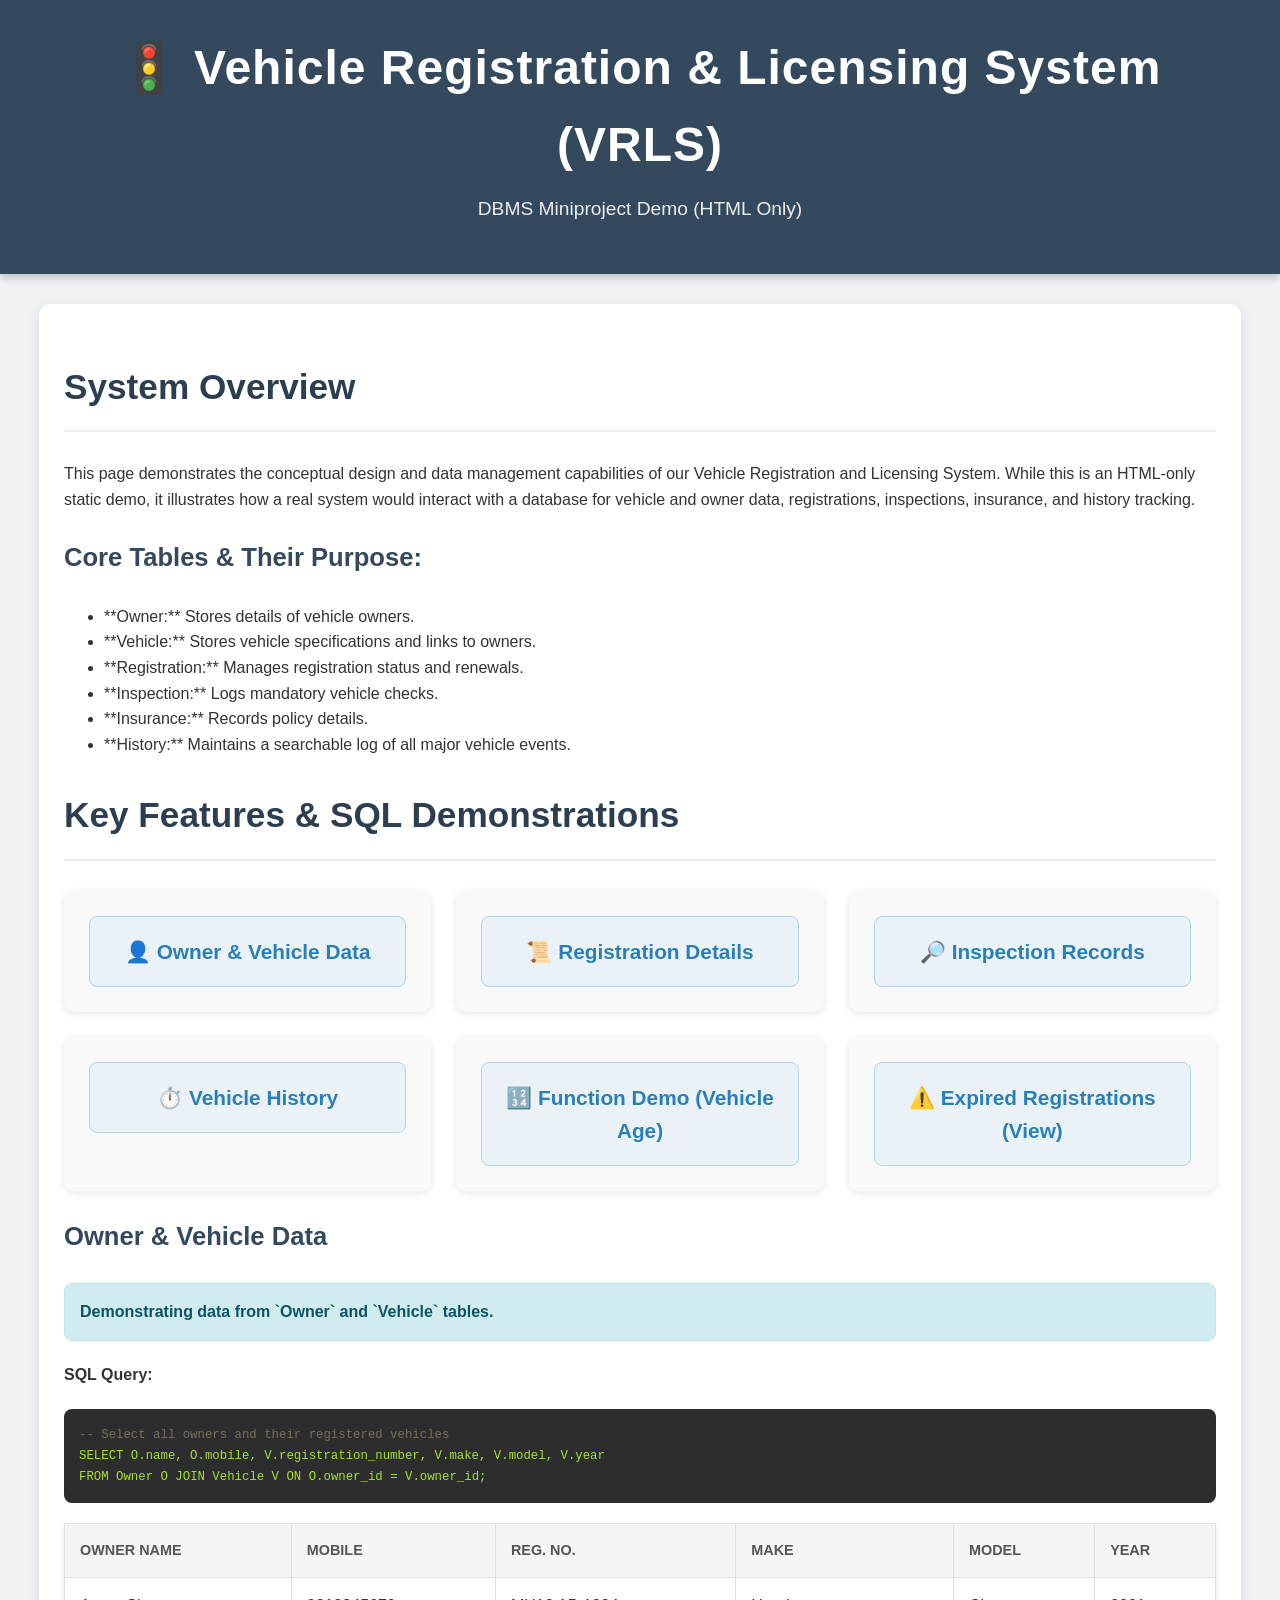
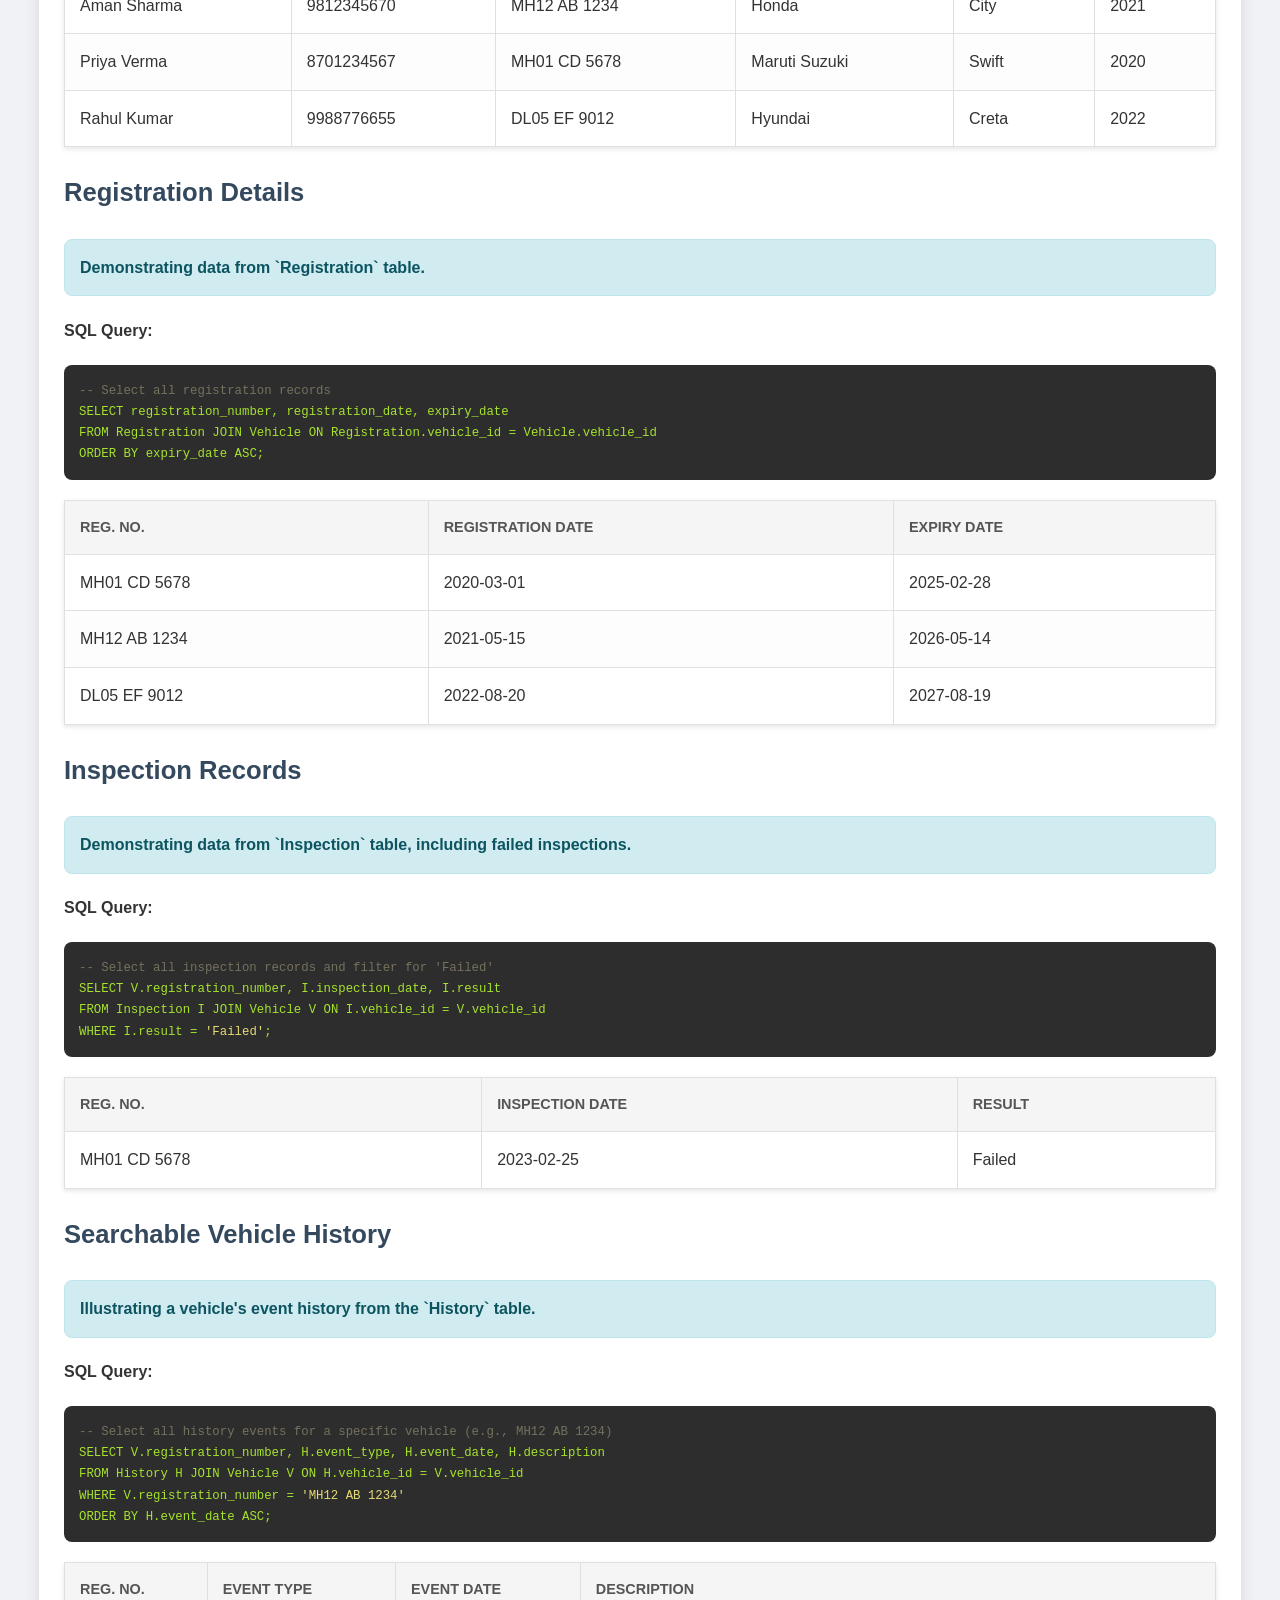
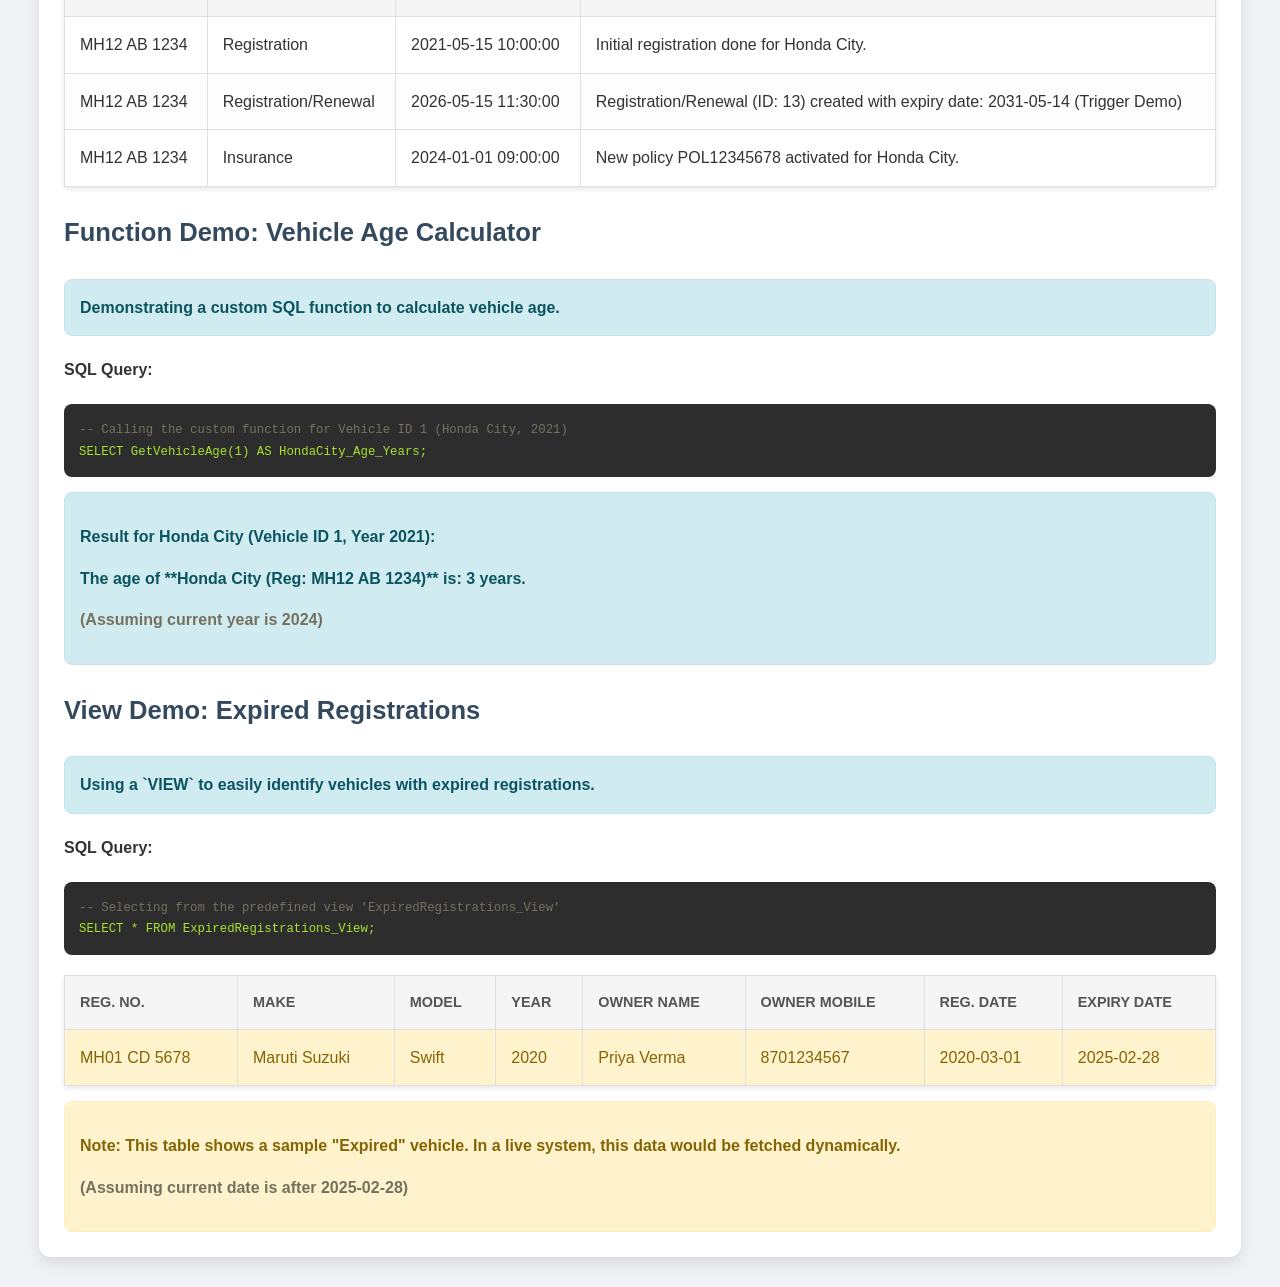
<file: frontend.html>
<!DOCTYPE html>
<html lang="en">
<head>
    <meta charset="UTF-8">
    <meta name="viewport" content="width=device-width, initial-scale=1.0">
    <title>Vehicle Registration & Licensing System (VRLS) - HTML Demo</title>
    <style>
        body { font-family: 'Segoe UI', Tahoma, Geneva, Verdana, sans-serif; margin: 0; padding: 0; background-color: #f0f2f5; color: #333; line-height: 1.6; }
        header { background-color: #34495e; color: white; padding: 30px; text-align: center; box-shadow: 0 4px 8px rgba(0,0,0,0.2); }
        h1 { margin: 0; font-size: 3em; letter-spacing: 1px; }
        p.subtitle { font-size: 1.2em; opacity: 0.9; margin-top: 10px; }
        .container { width: 90%; max-width: 1200px; margin: 30px auto; padding: 25px; background-color: white; border-radius: 12px; box-shadow: 0 6px 15px rgba(0,0,0,0.1); }
        h2 { color: #2c3e50; border-bottom: 2px solid #ecf0f1; padding-bottom: 15px; margin-top: 30px; font-size: 2.2em; }
        h3 { color: #34495e; margin-top: 25px; font-size: 1.6em; }

        /* Menu Grid */
        .menu-grid { display: grid; grid-template-columns: repeat(auto-fit, minmax(280px, 1fr)); gap: 25px; margin-top: 30px; }
        .card { background: #f9f9f9; padding: 25px; border-radius: 10px; box-shadow: 0 2px 8px rgba(0,0,0,0.1); text-align: center; transition: transform 0.2s, box-shadow 0.2s; }
        .card:hover { transform: translateY(-7px); box-shadow: 0 10px 20px rgba(0,0,0,0.15); }
        .card a { text-decoration: none; color: #2980b9; font-weight: bold; font-size: 1.3em; display: block; padding: 18px; border: 1px solid #aed6f1; border-radius: 8px; background-color: #eaf2f8; transition: background-color 0.2s, color 0.2s; }
        .card a:hover { background-color: #2980b9; color: white; border-color: #2980b9; }

        /* Data Display */
        table { width: 100%; border-collapse: collapse; margin-top: 20px; box-shadow: 0 2px 5px rgba(0,0,0,0.1); }
        th, td { border: 1px solid #e0e0e0; padding: 15px; text-align: left; }
        th { background-color: #f5f5f5; color: #555; font-weight: bold; text-transform: uppercase; font-size: 0.9em; }
        tr:nth-child(even) { background-color: #fdfdfd; }
        tr:hover { background-color: #f0f0f0; }

        /* Code Block for Queries */
        pre { background-color: #2d2d2d; color: #f8f8f2; padding: 15px; border-radius: 8px; overflow-x: auto; font-family: 'Consolas', 'Monaco', monospace; font-size: 0.95em; line-height: 1.4; margin-top: 20px; }
        code { color: #a6e22e; } /* Keywords */
        .comment { color: #75715e; } /* Comments */
        .string { color: #e6db74; } /* String literals */

        /* Messages */
        .message { padding: 15px; border-radius: 8px; margin-top: 15px; font-weight: bold; }
        .success { background-color: #d4edda; color: #155724; border: 1px solid #c3e6cb; }
        .info { background-color: #d1ecf1; color: #0c5460; border: 1px solid #bee5eb; }
        .warning { background-color: #fff3cd; color: #856404; border: 1px solid #ffeeba; }
    </style>
</head>
<body>
    <header>
        <h1>🚦 Vehicle Registration & Licensing System (VRLS)</h1>
        <p class="subtitle">DBMS Miniproject Demo (HTML Only)</p>
    </header>

    <div class="container">
        <h2>System Overview</h2>
        <p>This page demonstrates the conceptual design and data management capabilities of our Vehicle Registration and Licensing System. While this is an HTML-only static demo, it illustrates how a real system would interact with a database for vehicle and owner data, registrations, inspections, insurance, and history tracking.</p>

        <h3>Core Tables & Their Purpose:</h3>
        <ul>
            <li>**Owner:** Stores details of vehicle owners.</li>
            <li>**Vehicle:** Stores vehicle specifications and links to owners.</li>
            <li>**Registration:** Manages registration status and renewals.</li>
            <li>**Inspection:** Logs mandatory vehicle checks.</li>
            <li>**Insurance:** Records policy details.</li>
            <li>**History:** Maintains a searchable log of all major vehicle events.</li>
        </ul>

        <h2>Key Features & SQL Demonstrations</h2>
        <div class="menu-grid">
            <div class="card"><a href="#owner-data">👤 Owner & Vehicle Data</a></div>
            <div class="card"><a href="#registration-data">📜 Registration Details</a></div>
            <div class="card"><a href="#inspection-data">🔎 Inspection Records</a></div>
            <div class="card"><a href="#history-data">⏱️ Vehicle History</a></div>
            <div class="card"><a href="#function-demo">🔢 Function Demo (Vehicle Age)</a></div>
            <div class="card"><a href="#view-demo">⚠️ Expired Registrations (View)</a></div>
        </div>

        <h3 id="owner-data">Owner & Vehicle Data</h3>
        <p class="info message">Demonstrating data from `Owner` and `Vehicle` tables.</p>
        <h4>SQL Query:</h4>
        <pre><code><span class="comment">-- Select all owners and their registered vehicles</span>
<span class="keyword">SELECT</span> O.name, O.mobile, V.registration_number, V.make, V.model, V.year
<span class="keyword">FROM</span> Owner O <span class="keyword">JOIN</span> Vehicle V <span class="keyword">ON</span> O.owner_id = V.owner_id;</code></pre>
        <table>
            <thead>
                <tr><th>Owner Name</th><th>Mobile</th><th>Reg. No.</th><th>Make</th><th>Model</th><th>Year</th></tr>
            </thead>
            <tbody>
                <tr><td>Aman Sharma</td><td>9812345670</td><td>MH12 AB 1234</td><td>Honda</td><td>City</td><td>2021</td></tr>
                <tr><td>Priya Verma</td><td>8701234567</td><td>MH01 CD 5678</td><td>Maruti Suzuki</td><td>Swift</td><td>2020</td></tr>
                <tr><td>Rahul Kumar</td><td>9988776655</td><td>DL05 EF 9012</td><td>Hyundai</td><td>Creta</td><td>2022</td></tr>
            </tbody>
        </table>

        <h3 id="registration-data">Registration Details</h3>
        <p class="info message">Demonstrating data from `Registration` table.</p>
        <h4>SQL Query:</h4>
        <pre><code><span class="comment">-- Select all registration records</span>
<span class="keyword">SELECT</span> registration_number, registration_date, expiry_date
<span class="keyword">FROM</span> Registration <span class="keyword">JOIN</span> Vehicle <span class="keyword">ON</span> Registration.vehicle_id = Vehicle.vehicle_id
<span class="keyword">ORDER BY</span> expiry_date <span class="keyword">ASC</span>;</code></pre>
        <table>
            <thead>
                <tr><th>Reg. No.</th><th>Registration Date</th><th>Expiry Date</th></tr>
            </thead>
            <tbody>
                <tr><td>MH01 CD 5678</td><td>2020-03-01</td><td>2025-02-28</td></tr>
                <tr><td>MH12 AB 1234</td><td>2021-05-15</td><td>2026-05-14</td></tr>
                <tr><td>DL05 EF 9012</td><td>2022-08-20</td><td>2027-08-19</td></tr>
            </tbody>
        </table>

        <h3 id="inspection-data">Inspection Records</h3>
        <p class="info message">Demonstrating data from `Inspection` table, including failed inspections.</p>
        <h4>SQL Query:</h4>
        <pre><code><span class="comment">-- Select all inspection records and filter for 'Failed'</span>
<span class="keyword">SELECT</span> V.registration_number, I.inspection_date, I.result
<span class="keyword">FROM</span> Inspection I <span class="keyword">JOIN</span> Vehicle V <span class="keyword">ON</span> I.vehicle_id = V.vehicle_id
<span class="keyword">WHERE</span> I.result = <span class="string">'Failed'</span>;</code></pre>
        <table>
            <thead>
                <tr><th>Reg. No.</th><th>Inspection Date</th><th>Result</th></tr>
            </thead>
            <tbody>
                <tr><td>MH01 CD 5678</td><td>2023-02-25</td><td>Failed</td></tr>
            </tbody>
        </table>

        <h3 id="history-data">Searchable Vehicle History</h3>
        <p class="info message">Illustrating a vehicle's event history from the `History` table.</p>
        <h4>SQL Query:</h4>
        <pre><code><span class="comment">-- Select all history events for a specific vehicle (e.g., MH12 AB 1234)</span>
<span class="keyword">SELECT</span> V.registration_number, H.event_type, H.event_date, H.description
<span class="keyword">FROM</span> History H <span class="keyword">JOIN</span> Vehicle V <span class="keyword">ON</span> H.vehicle_id = V.vehicle_id
<span class="keyword">WHERE</span> V.registration_number = <span class="string">'MH12 AB 1234'</span>
<span class="keyword">ORDER BY</span> H.event_date <span class="keyword">ASC</span>;</code></pre>
        <table>
            <thead>
                <tr><th>Reg. No.</th><th>Event Type</th><th>Event Date</th><th>Description</th></tr>
            </thead>
            <tbody>
                <tr><td>MH12 AB 1234</td><td>Registration</td><td>2021-05-15 10:00:00</td><td>Initial registration done for Honda City.</td></tr>
                <tr><td>MH12 AB 1234</td><td>Registration/Renewal</td><td>2026-05-15 11:30:00</td><td>Registration/Renewal (ID: 13) created with expiry date: 2031-05-14 (Trigger Demo)</td></tr>
                <tr><td>MH12 AB 1234</td><td>Insurance</td><td>2024-01-01 09:00:00</td><td>New policy POL12345678 activated for Honda City.</td></tr>
            </tbody>
        </table>

        <h3 id="function-demo">Function Demo: Vehicle Age Calculator</h3>
        <p class="info message">Demonstrating a custom SQL function to calculate vehicle age.</p>
        <h4>SQL Query:</h4>
        <pre><code><span class="comment">-- Calling the custom function for Vehicle ID 1 (Honda City, 2021)</span>
<span class="keyword">SELECT</span> GetVehicleAge(1) AS HondaCity_Age_Years;</code></pre>
        <div class="message info">
            <p><strong>Result for Honda City (Vehicle ID 1, Year 2021):</strong></p>
            <p>The age of **Honda City (Reg: MH12 AB 1234)** is: <strong>3 years</strong>.</p>
            <p class="comment">(Assuming current year is 2024)</p>
        </div>

        <h3 id="view-demo">View Demo: Expired Registrations</h3>
        <p class="info message">Using a `VIEW` to easily identify vehicles with expired registrations.</p>
        <h4>SQL Query:</h4>
        <pre><code><span class="comment">-- Selecting from the predefined view 'ExpiredRegistrations_View'</span>
<span class="keyword">SELECT</span> * <span class="keyword">FROM</span> ExpiredRegistrations_View;</code></pre>
        <table>
            <thead>
                <tr><th>Reg. No.</th><th>Make</th><th>Model</th><th>Year</th><th>Owner Name</th><th>Owner Mobile</th><th>Reg. Date</th><th>Expiry Date</th></tr>
            </thead>
            <tbody>
                <tr class="warning"><td>MH01 CD 5678</td><td>Maruti Suzuki</td><td>Swift</td><td>2020</td><td>Priya Verma</td><td>8701234567</td><td>2020-03-01</td><td>2025-02-28</td></tr>
            </tbody>
        </table>
        <div class="message warning">
            <p><strong>Note:</strong> This table shows a sample "Expired" vehicle. In a live system, this data would be fetched dynamically.</p>
            <p class="comment">(Assuming current date is after 2025-02-28)</p>
        </div>

    </div>
</body>
</html>
</file>
